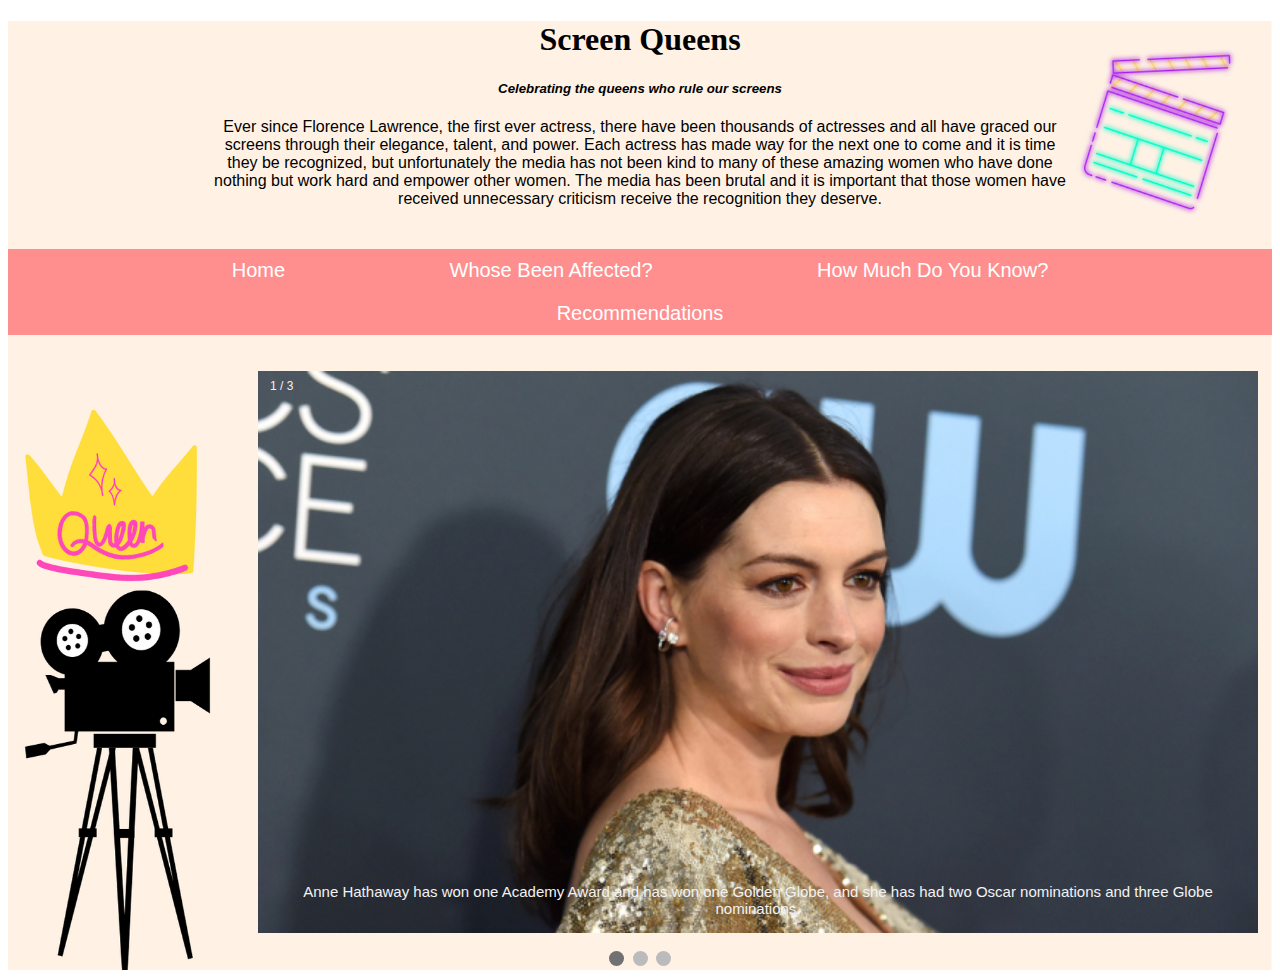
<file: index.html>
<!DOCTYPE html>
<html>
  <head>
    <meta charset="utf-8">
    <meta name="viewport" content="width=device-width">
    <title>Home | Queens of the Screens</title>
    <link href="style.css" rel="stylesheet" type="text/css" />
  </head>
  <body>
  <div class="header">
    <center> 
    <h1> Screen Queens </h1>
    <h5> <i> Celebrating the queens who rule our screens </i></h5>
    <p style="margin-bottom:5px;margin-right:200px;margin-left:200px;"> Ever since Florence Lawrence, the first ever actress, there have been thousands of actresses and all have graced our screens through their elegance, talent, and power. Each actress has made way for the next one to come and it is time they be recognized, but unfortunately the media has not been kind to many of these amazing women who have done nothing but work hard and empower other women. The media has been brutal and it is important that those women have received unnecessary criticism receive the recognition they deserve.</p> <br><br>

    </center> 
    <script src="script.js"></script>
  </body>
  <style> 
    .header {
      background-image: url("images/bkg.png");
      background-size: 100% 100%;
      background-repeat: no-repeat; 
    }
  </style> 
<div class="navBar">
  <center>
<a href="index.html"> Home </a>
<a href="prob.html"> Whose Been Affected? </a>
<a href="quiz.html"> How Much Do You Know? </a>
<a href="recs.html"> Recommendations </a>
  </center>
</div>
<br><br>
<div class="slideshow-container">

<div class="mySlides fade">
  <div class="numbertext">1 / 3</div>
  <img src="images/anne.jpeg" style="width:100%">
  <div class="text">Anne Hathaway has won one Academy Award and has won one Golden Globe, and she has had two Oscar nominations and three Globe nominations.</div>
</div>

<div class="mySlides fade">
  <div class="numbertext">2 / 3</div>
  <img src="images/jenn.jpeg" style="width:100%">
  <div class="text">Jennifer Aniston: Emmy and Golden Globe Award winner, Jennifer Aniston has been in the hit TV show <i> Friends </i> and has been in more than fifty movies.</div>
</div>

<div class="mySlides fade">
  <div class="numbertext">3 / 3</div>
  <img src="images/scarjo.jpeg" style="width:100%;height:600px;">
  <div class="text">Scarlett Johansson: Two time Oscar nominee, Scarlett Johansson has been in more than sixty movies and has been the world's highest paid actress in 2018 and 2019. </div>
</div>

</div>
<br>

<div style="text-align:center">
  <span class="dot"></span> 
  <span class="dot"></span> 
  <span class="dot"></span> 
</div>
<style>
* {box-sizing: border-box;}
body {font-family: Verdana, sans-serif;}
.mySlides {display: none;}
img {vertical-align: middle;}

/* Slideshow container */
.slideshow-container {
  max-width: 1000px;
  position: relative;
  margin: auto;
  margin-left: 250px;
}

/* Caption text */
.text {
  color: #f2f2f2;
  font-size: 15px;
  padding: 8px 12px;
  position: absolute;
  bottom: 8px;
  width: 100%;
  text-align: center;
}

/* Number text (1/3 etc) */
.numbertext {
  color: #f2f2f2;
  font-size: 12px;
  padding: 8px 12px;
  position: absolute;
  top: 0;
}

/* The dots/bullets/indicators */
.dot {
  height: 15px;
  width: 15px;
  margin: 0 2px;
  background-color: #bbb;
  border-radius: 50%;
  display: inline-block;
  transition: background-color 5s ease;
}

.active {
  background-color: #717171;
}

/* Fading animation */
.fade {
  -webkit-animation-name: fade;
  -webkit-animation-duration: 5s;
  animation-name: fade;
  animation-duration: 5s;
}

@-webkit-keyframes fade {
  from {opacity: .4} 
  to {opacity: 1}
}

@keyframes fade {
  from {opacity: .4} 
  to {opacity: 1}
}

/* On smaller screens, decrease text size */
@media only screen and (max-width: 300px) {
  .text {font-size: 11px}
}
</style>
<script>
var slideIndex = 0;
showSlides();

function showSlides() {
  var i;
  var slides = document.getElementsByClassName("mySlides");
  var dots = document.getElementsByClassName("dot");
  for (i = 0; i < slides.length; i++) {
    slides[i].style.display = "none";  
  }
  slideIndex++;
  if (slideIndex > slides.length) {slideIndex = 1}    
  for (i = 0; i < dots.length; i++) {
    dots[i].className = dots[i].className.replace(" active", "");
  }
  slides[slideIndex-1].style.display = "block";  
  dots[slideIndex-1].className += " active";
  setTimeout(showSlides, 2000); // Change image every 2 seconds
}
</script>
</body> 
</html>
</file>
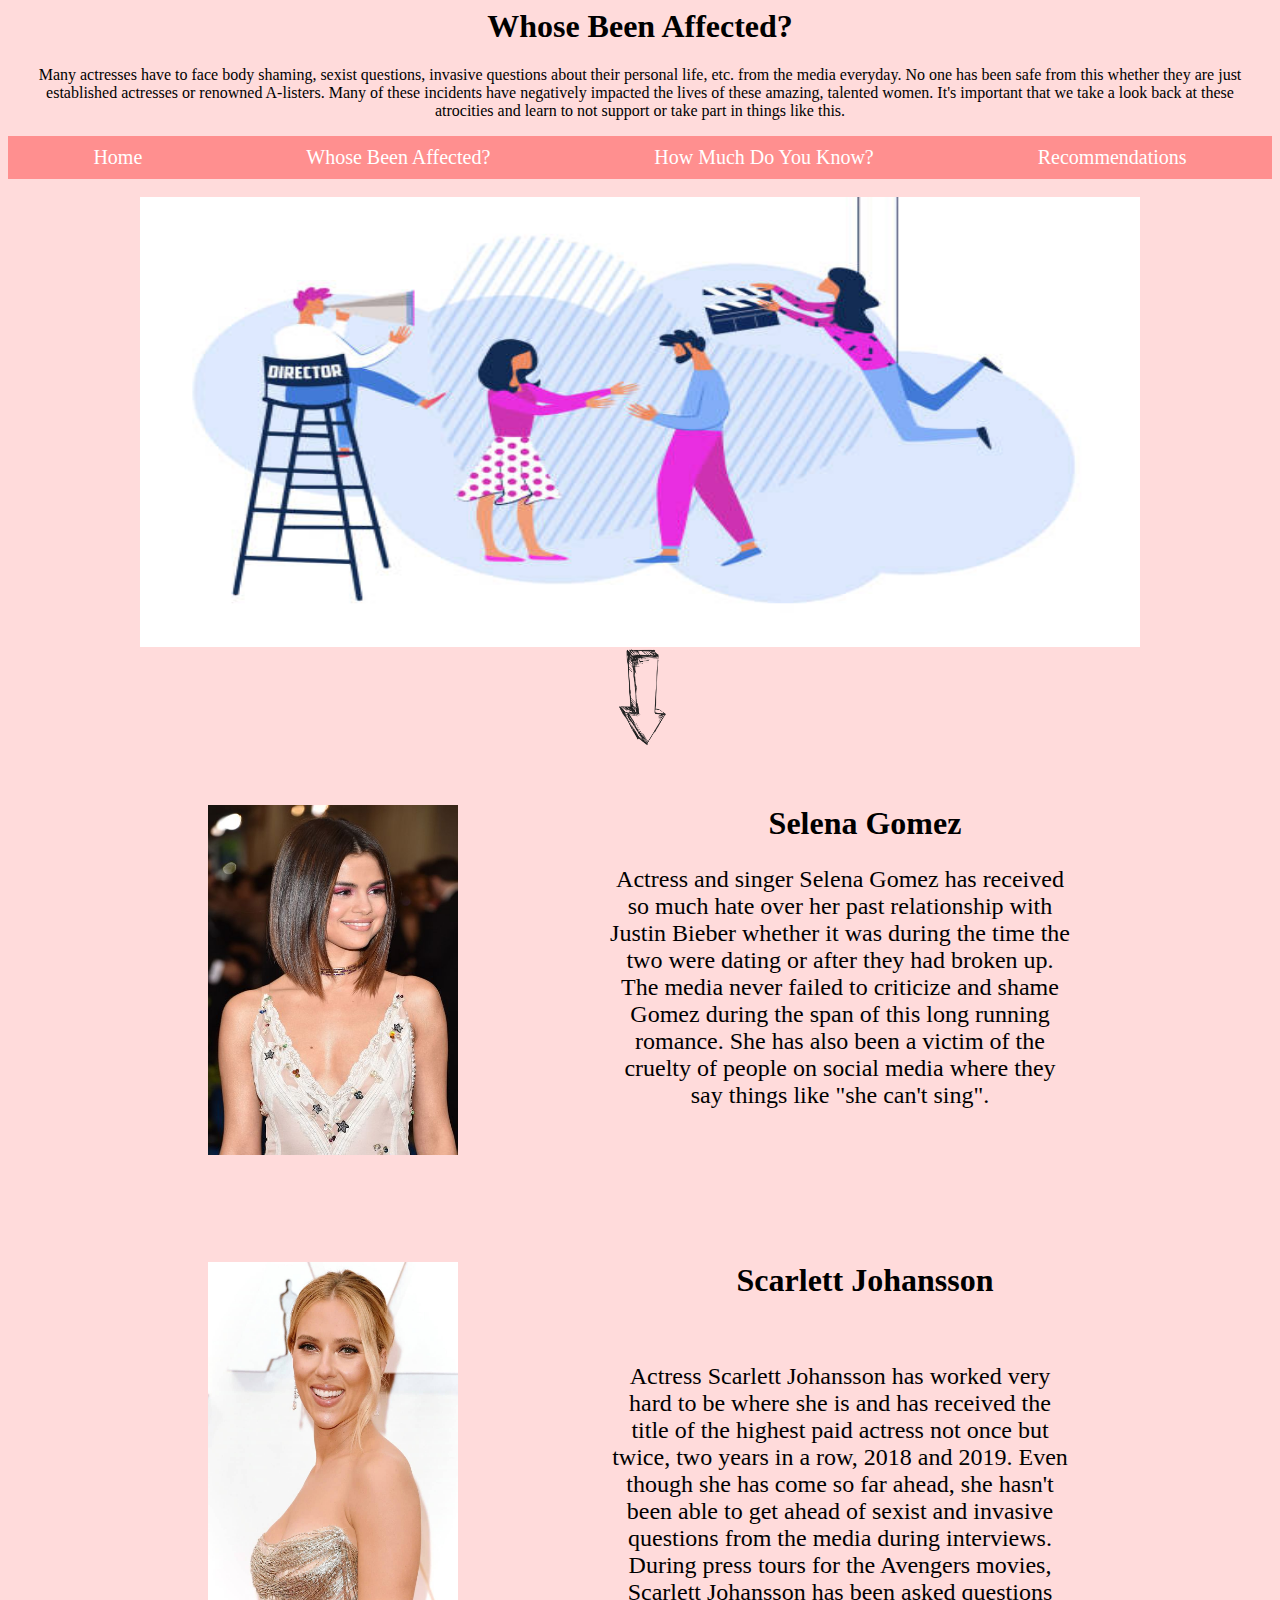
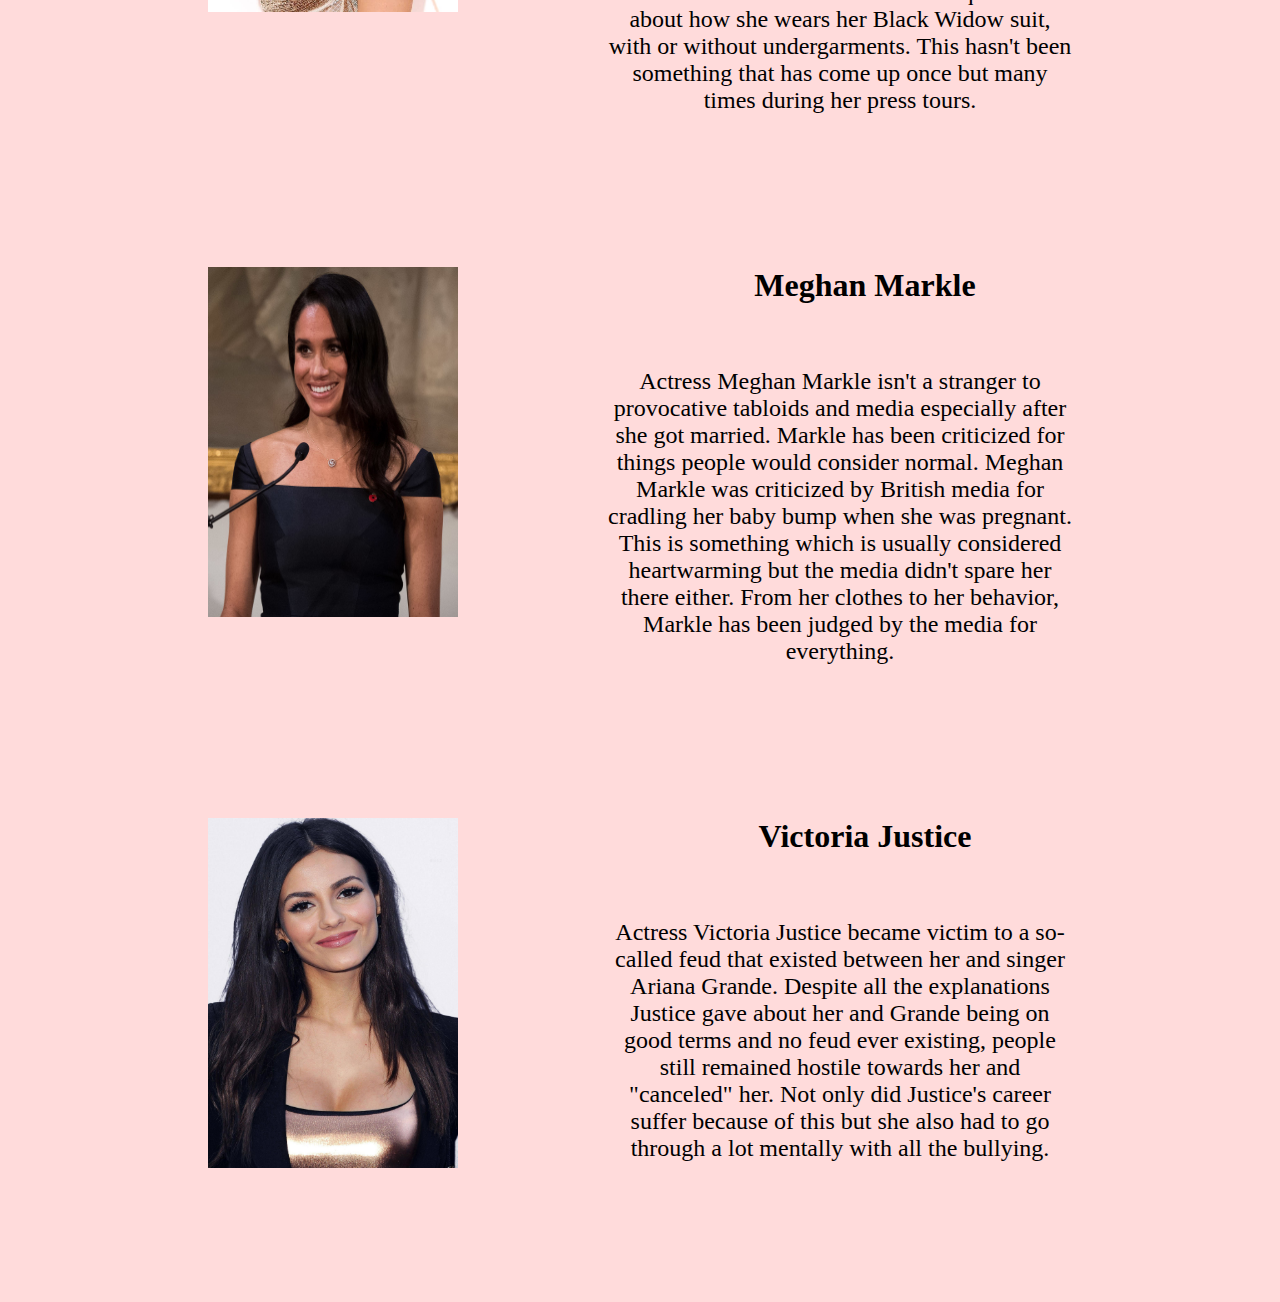
<file: prob.html>
<html>
  <head>
    <title> Whose Been Affected? | Screen Queens </title> 
  </head>
<body>
<center> 
<h1> Whose Been Affected? </h1> 
<p style="margin-left: 20px; margin-right:20px;"> Many actresses have to face body shaming, sexist questions, invasive questions about their personal life, etc. from the media everyday. No one has been safe from this whether they are just established actresses or renowned A-listers. Many of these incidents have negatively impacted the lives of these amazing, talented women. It's important that we take a look back at these atrocities and learn to not support or take part in things like this.</p> 
<div class="navBar">
  <a href="index.html"> Home </a>
  <a href="prob.html"> Whose Been Affected? </a>
  <a href="quiz.html"> How Much Do You Know? </a>
  <a href="recs.html"> Recommendations </a>
</div><br>
<img src="images/actress.jpeg" style="width:1000px; height:450px;"><br>
<img id= "top" src="images/arrow.png" style="background-color:none;height:100px;"></center>
<br><br>
<center><img class="actress_img" style="float:left;margin-left:200px;" src="images/selena.jpeg"><h1> Selena Gomez <br></h1>
<p class="info" style="padding-left:600px;margin-right:200px; font-size:24px;"> Actress and singer Selena Gomez has received so much hate over her past relationship with Justin Bieber whether it was during the time the two were dating or after they had broken up. The media never failed to criticize and shame Gomez during the span of this long running romance. She has also been a victim of the cruelty of people on social media where they say things like "she can't sing".</p></center>
<br><br><br><br><br><br>
<center><img class="actress_img" src="images/scarjo2.jpeg""><h1>Scarlett Johansson</h1><br>
<p class="info"> Actress Scarlett Johansson has worked very hard to be where she is and has received the title of the highest paid actress not once but twice, two years in a row, 2018 and 2019. Even though she has come so far ahead, she hasn't been able to get ahead of sexist and invasive questions from the media during interviews. During press tours for the Avengers movies, Scarlett Johansson has been asked questions about how she wears her Black Widow suit, with or without undergarments. This hasn't been something that has come up once but many times during her press tours. </p></center>
 <br><br><br><br><br><br>
<center><img class="actress_img" src="images/meg.jpeg"><h1>Meghan Markle</h1><br>
<p class="info"> Actress Meghan Markle isn't a stranger to provocative tabloids and media especially after she got married. Markle has been criticized for things people would consider normal. Meghan Markle was criticized by British media for cradling her baby bump when she was pregnant. This is something which is usually considered heartwarming but the media didn't spare her there either. From her clothes to her behavior, Markle has been judged by the media for everything. </p></center> 
<br><br><br><br><br><br>
<center><img class="actress_img" src="images/vic.jpeg"><h1> Victoria Justice</h1><br> 
<p class="info"> Actress Victoria Justice became victim to a so-called feud that existed between her and singer Ariana Grande. Despite all the explanations Justice gave about her and Grande being on good terms and no feud ever existing, people still remained hostile towards her and "canceled" her. Not only did Justice's career suffer because of this but she also had to go through a lot mentally with all the bullying. </p> 
<br><br><br><br><br><br>

</body> 
<style>
.actress_img{
  height: 350px;
  width:250px;
  margin-left: 200px;
  float:left;
}
body{
  background-color: #ffdbdb;
}
.info{
  padding-left:600px;
  margin-right:200px; 
  font-size:24px;
}
  #navImg{
  width: 10px;
  height:10px;
}

.navBar{
  list-style-type: none;
  margin: 0;
  padding: 0;
  background-color: #ff8f8f;
  width:100%;
}
a:link, a:visited {
  color: white;
  padding: 10px 20px;
  text-decoration: none;
  display: inline-block;
  font-size: 20px;
  padding-right: 80px;
  padding-left: 80px;
  text-align: center;
}

a:hover, a:active {
  border: none;
  color: white;
  background-color: #ffb8b8;
}

.navBar{
  position: -webkit-sticky;
  position: sticky;
  top: 0;
}
</style>
<script> 
var top = document.getElementById('top');

function up(){
  window.scrollTo(0,750);
}

top.addEventListener("click",up);
</script> 
</html>
</file>
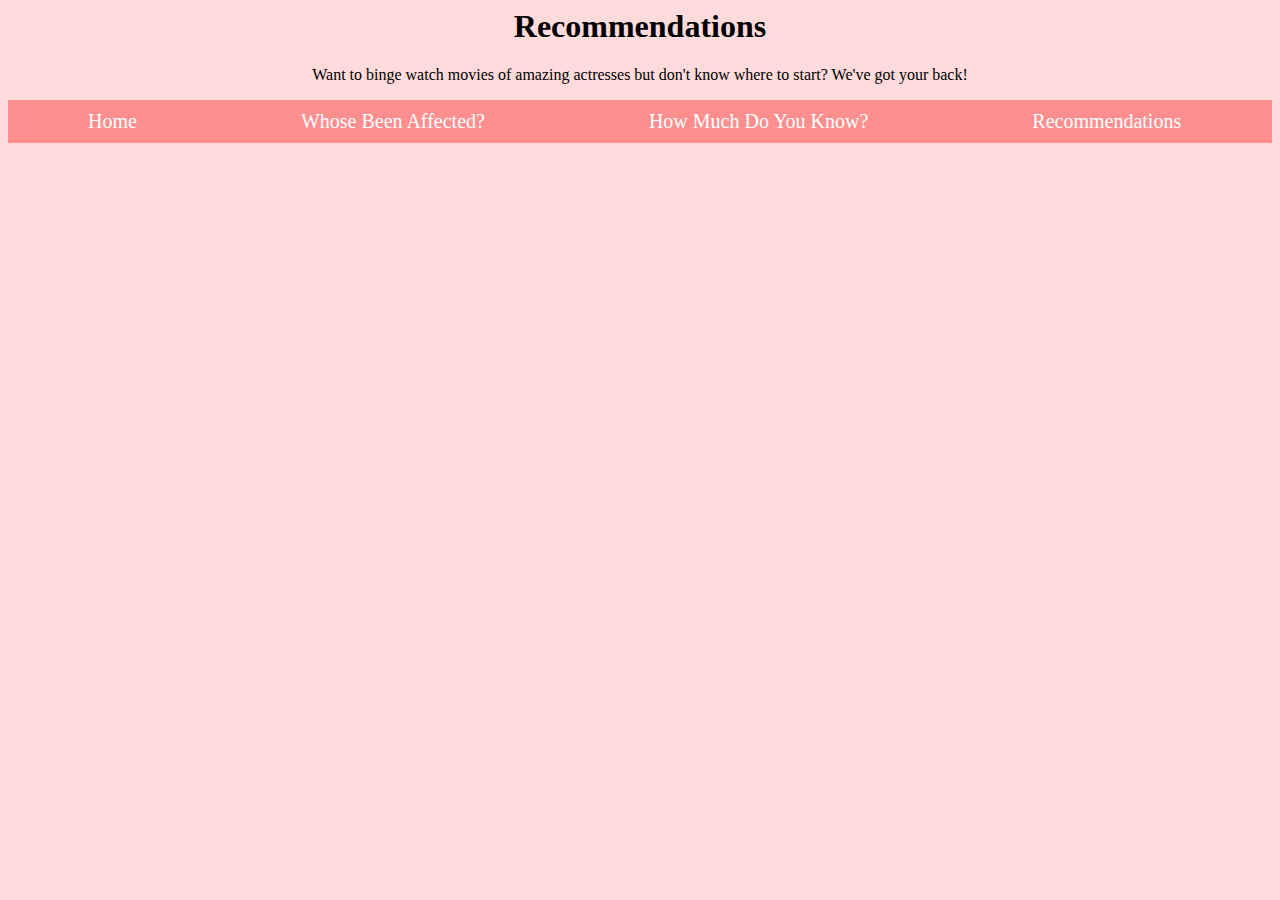
<file: recs.html>
<html> 
  <head> 
    <title> Recommendation | Screen Queens </title>
  </head> 
  <body> 
    <center> 
    <h1> Recommendations </h1> 
    <p> Want to binge watch movies of amazing actresses but don't know where to start? We've got your back! </p> </center>
    <div class="navBar">
  <a href="index.html"> Home </a>
  <a href="prob.html"> Whose Been Affected? </a>
  <a href="quiz.html"> How Much Do You Know? </a>
  <a href="recs.html"> Recommendations </a>
</div>
<br><br>
<iframe src="https://trinket.io/embed/python/f34328081f?outputOnly=true&start=result" width="100%" height="600" frameborder="0" marginwidth="0" marginheight="0" allowfullscreen></iframe>
<style> 
  #navImg{
  width: 10px;
  height:10px;
}

.navBar{
  list-style-type: none;
  margin: 0;
  padding: 0;
  background-color: #ff8f8f;
  width:100%;
}
a:link, a:visited {
  color: white;
  padding: 10px 20px;
  text-decoration: none;
  display: inline-block;
  font-size: 20px;
  padding-right: 80px;
  padding-left: 80px;
  text-align: center;
}

a:hover, a:active {
  border: none;
  color: white;
  background-color: #ffb8b8;
}

.navBar{
  position: -webkit-sticky;
  position: sticky;
  top: 0;
}
body{
  background-color: #ffdbdb;
}
</style>
</html>
</file>
<file: style.css>
#navImg{
  width: 10px;
  height:10px;
}
h1{
  font-family: oswald;
}
.navBar{
  list-style-type: none;
  margin: 0;
  padding: 0;
  background-color: #ff8f8f;
  width:100%;
}
a:link, a:visited {
  color: white;
  padding: 10px 20px;
  text-decoration: none;
  display: inline-block;
  font-size: 20px;
  padding-right: 80px;
  padding-left: 80px;
  text-align: center;
}

a:hover, a:active {
  border: none;
  color: white;
  background-color: #ffb8b8;
}

.navBar{
  position: -webkit-sticky;
  position: sticky;
  top: 0;
}

input[type="radio"]{
  opacity: 0;
  position: fixed;
  width: 0;
}

label{
  display:inline-block;
  background-color: #ff9494;
  border: 5px solid white;
  padding: 10px 18px;
  text-align: center;
  font-size: 16px;
  color:white;
}

input[type="radio"]:checked + label{
  background-color: white;
  border: 5px solid #ff9494;
  padding: 10px 18px;
  text-align: center;
  font-size: 16px;
  color: #ff9494;
}

label:hover{
  background-color: white;
  border: 5px solid #ff9494;
  padding: 10px 18px;
  text-align: center;
  font-size: 16px;
  color: #ff9494;
}

button{
  background-color:#ff9494;
  border: 5px solid white;
  padding: 10px 18px;
  text-align: center;
  font-size: 16px;
  color:white;
  margin-right: 15px;
}

button:hover{
  background-color:white;
  border: 5px solid #ff9494;
  padding: 10px 18px;
  text-align: center;
  font-size: 16px;
  color:#ff9494;
}
td {
  text-align:center;
  vertical-align: center;
  width:2000px;
}
.image {
  height:170px;
  width:170px;
  vertical-align: center;
  border: 5px solid #ff9494;
  background:white;
  margin:2px;
}

.quiz {
  background-image: url('image/background.jpg'); 
  background-repeat: no-repeat;
  background-size: 100% 100%; 
}

.questions {
  font-family: 'Permanent Marker';
  color: #fa7878;
  border: 10px solid white;
  background: #ffd9b8;
  padding: 10px;
}
</file>
